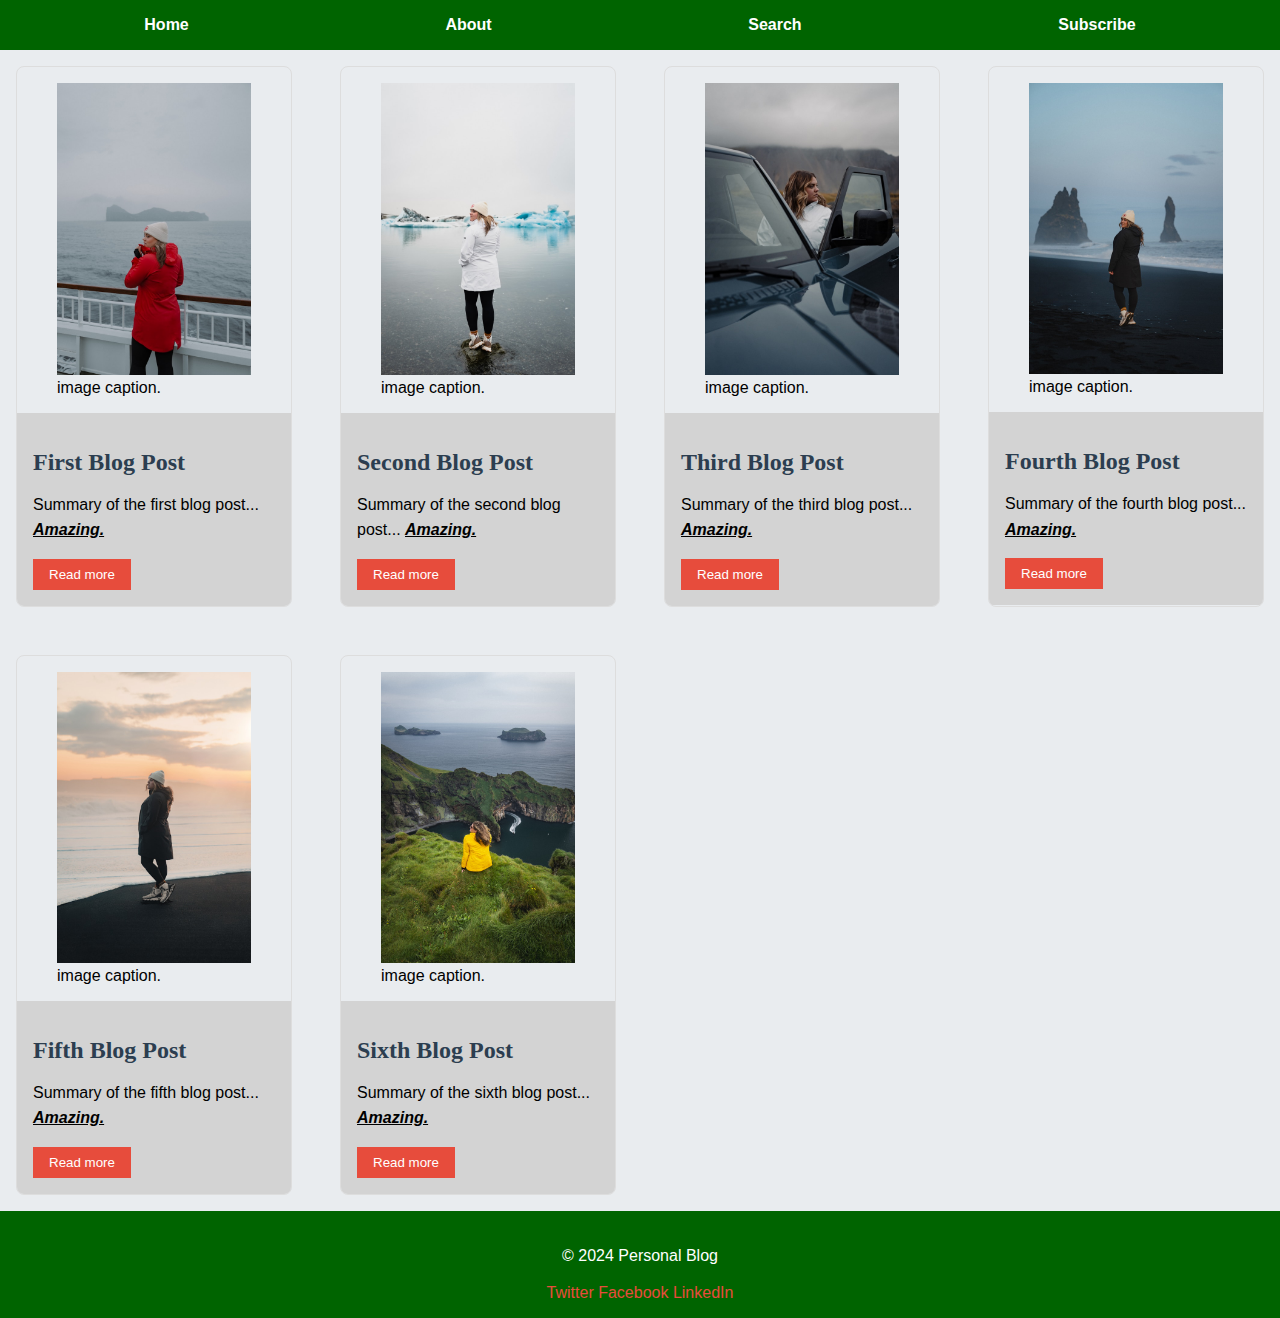
<file: index.html>
<!DOCTYPE html>
<html lang="en-GB">
<head>
    <meta charset="UTF-8">
    <meta name="viewport" content="width=device-width, initial-scale=1.0">
    <title>Personal Blog</title>
    <link rel="stylesheet" href="styles/main.css">
</head>
<body>
    <header>
        <nav>
            <ul>
                <li><a href="index.html">Home</a></li>
                <li><a href="#">About</a></li>
                <li><a href="#">Search</a></li>
                <li><a href="#">Subscribe</a></li>
            </ul>
        </nav>
    </header>

    <main>
        <section class="blog-cards" id="blog-posts">
            <!-- First Blog Post Preview -->
            <article class="card">
                <figure>
                    <img src="assets/image1.jpg" alt="First Blog Post Image">
                    <figcaption>image caption.</figcaption>
                </figure>
                <div class="card-content">
                    <h2>First Blog Post</h2>
                    <p>Summary of the first blog post... <span style="font-weight:bold; font-style:italic; text-decoration:underline;">Amazing.</span></p>
                    <button onclick="location.href='blog-post.html#post1';">Read more</button>
                </div>
            </article>

            <!-- Second Blog Post Preview -->
            <article class="card">
                <figure>
                    <img src="assets/image2.jpg" alt="Second Blog Post Image">
                    <figcaption>image caption.</figcaption>
                </figure>
                <div class="card-content">
                    <h2>Second Blog Post</h2>
                    <p>Summary of the second blog post... <span style="font-weight:bold; font-style:italic; text-decoration:underline;">Amazing.</span></p>
                    <button onclick="location.href='blog-post.html#post2';">Read more</button>
                </div>
            </article>

            <!-- Third Blog Post Preview -->
            <article class="card">
                <figure>
                    <img src="assets/image3.jpg" alt="Third Blog Post Image">
                    <figcaption>image caption.</figcaption>
                </figure>
                <div class="card-content">
                    <h2>Third Blog Post</h2>
                    <p>Summary of the third blog post... <span style="font-weight:bold; font-style:italic; text-decoration:underline;">Amazing.</span></p>
                    <button onclick="location.href='blog-post.html#post3';">Read more</button>
                </div>
            </article>

            <!-- Fourth Blog Post Preview -->
            <article class="card">
                <figure>
                    <img src="assets/image4.jpg" alt="Fourth Blog Post Image">
                    <figcaption>image caption.</figcaption>
                </figure>
                <div class="card-content">
                    <h2>Fourth Blog Post</h2>
                    <p>Summary of the fourth blog post... <span style="font-weight:bold; font-style:italic; text-decoration:underline;">Amazing.</span></p>
                    <button onclick="location.href='blog-post.html#post4';">Read more</button>
                </div>
            </article>

            <!-- Fifth Blog Post Preview -->
            <article class="card">
                <figure>
                    <img src="assets/image5.jpg" alt="Fifth Blog Post Image">
                    <figcaption>image caption.</figcaption>
                </figure>
                <div class="card-content">
                    <h2>Fifth Blog Post</h2>
                    <p>Summary of the fifth blog post... <span style="font-weight:bold; font-style:italic; text-decoration:underline;">Amazing.</span></p>
                    <button onclick="location.href='blog-post.html#post5';">Read more</button>
                </div>
            </article>

            <!-- Sixth Blog Post Preview -->
            <article class="card">
                <figure>
                    <img src="assets/image6.jpg" alt="Sixth Blog Post Image">
                    <figcaption>image caption.</figcaption>
                </figure>
                <div class="card-content">
                    <h2>Sixth Blog Post</h2>
                    <p>Summary of the sixth blog post... <span style="font-weight:bold; font-style:italic; text-decoration:underline;">Amazing.</span></p>
                    <button onclick="location.href='blog-post.html#post6';">Read more</button>
                </div>
            </article>
        </section>
    </main>

    <footer>
        <p>&copy; 2024 Personal Blog</p>
        <div class="social">
            <a href="#">Twitter</a>
            <a href="#">Facebook</a>
            <a href="#">LinkedIn</a>
        </div>
    </footer>
</body>
</html>
</file>
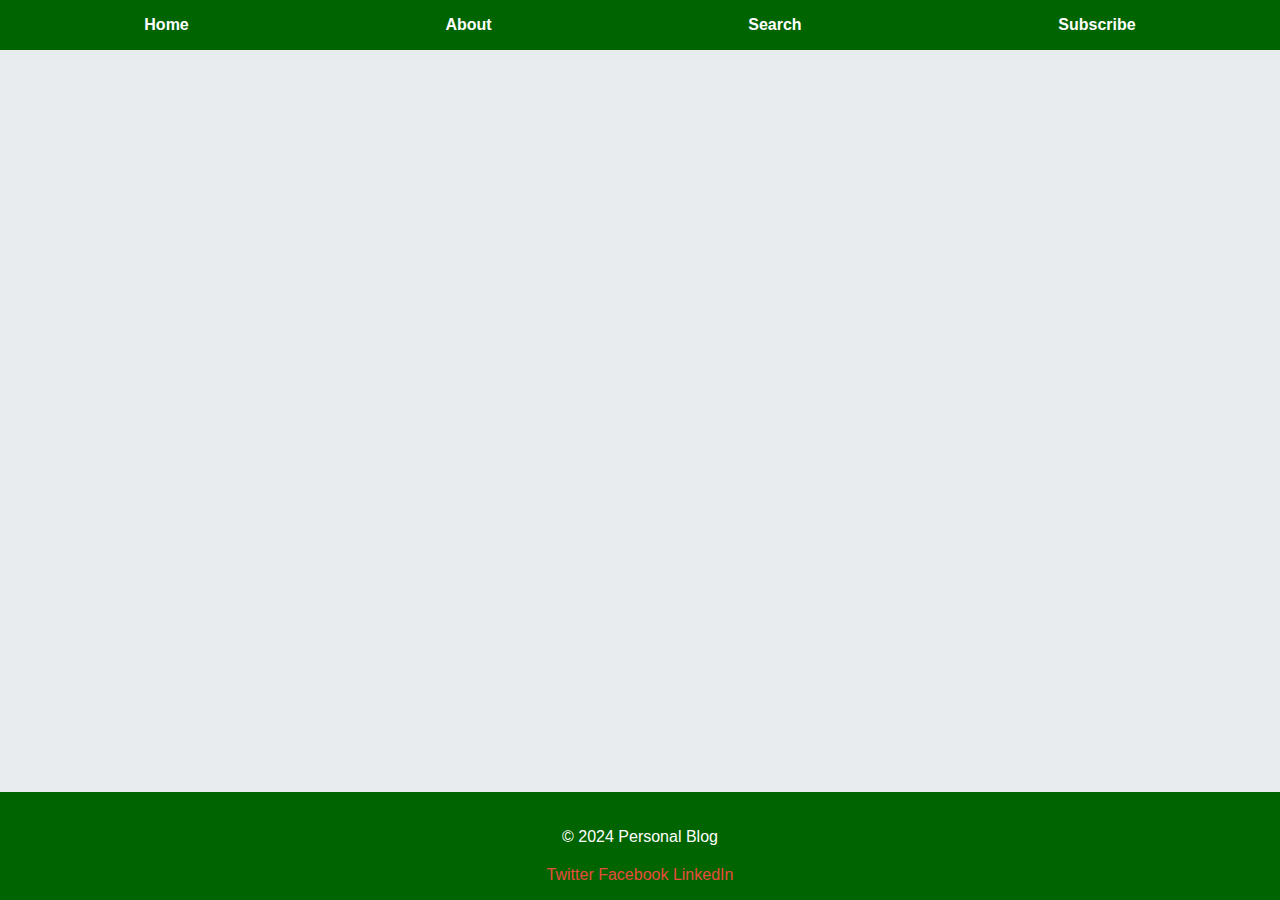
<file: blog-post.html>
<!DOCTYPE html>
<html lang="en-GB">
<head>
    <meta charset="UTF-8">
    <meta name="viewport" content="width=device-width, initial-scale=1.0">
    <title>Blog Post</title>
    <link rel="stylesheet" href="styles/main.css">
</head>
<body>
    <header>
        <nav>
            <ul>
                <li><a href="index.html">Home</a></li>
                <li><a href="#">About</a></li>
                <li><a href="#">Search</a></li>
                <li><a href="#">Subscribe</a></li>
            </ul>
        </nav>
    </header>

    <main>
        <!-- First Blog Post -->
        <section id="post1" class="post-content">
            <h1>First Blog Post</h1>
            <p><strong>Author:</strong> Jane</p>
            <p><strong>Title:</strong> Senior Blogger</p>
            <p><strong>Current Company/School:</strong> Blogging World Ltd.</p>
            <img src="assets/image1.jpg" alt="First Blog Post Image">
            <p>This is the full content of the first blog post. </p>
        </section>

        <!-- Second Blog Post -->
        <section id="post2" class="post-content">
            <h1>Second Blog Post</h1>
            <p><strong>Author:</strong> Jane</p>
            <p><strong>Title:</strong> Senior Blogger</p>
            <p><strong>Current Company/School:</strong> Blogging World Ltd.</p>
            <img src="assets/image2.jpg" alt="Second Blog Post Image">
            <p>This is the full content of the second blog post. </p>
        </section>

        <!-- Third Blog Post -->
        <section id="post3" class="post-content">
            <h1>Third Blog Post</h1>
            <p><strong>Author:</strong> Jane</p>
            <p><strong>Title:</strong> Senior Blogger</p>
            <p><strong>Current Company/School:</strong> Blogging World Ltd.</p>
            <img src="assets/image3.jpg" alt="Third Blog Post Image">
            <p>This is the full content of the third blog post. </p>
        </section>

        <!-- Fourth Blog Post -->
        <section id="post4" class="post-content">
            <h1>Fourth Blog Post</h1>
            <p><strong>Author:</strong> Jane</p>
            <p><strong>Title:</strong> Senior Blogger</p>
            <p><strong>Current Company/School:</strong> Blogging World Ltd.</p>
            <img src="assets/image4.jpg" alt="Fourth Blog Post Image">
            <p>This is the full content of the fourth blog post. </p>
        </section>

        <!-- Fifth Blog Post -->
        <section id="post5" class="post-content">
            <h1>Fifth Blog Post</h1>
            <p><strong>Author:</strong> Jane</p>
            <p><strong>Title:</strong> Senior Blogger</p>
            <p><strong>Current Company/School:</strong> Blogging World Ltd.</p>
            <img src="assets/image5.jpg" alt="Fifth Blog Post Image">
            <p>This is the full content of the fifth blog post. </p>
        </section>

        <!-- Sixth Blog Post -->
        <section id="post6" class="post-content">
            <h1>Sixth Blog Post</h1>
            <p><strong>Author:</strong> Jane</p>
            <p><strong>Title:</strong> Senior Blogger</p>
            <p><strong>Current Company/School:</strong> Blogging World Ltd.</p>
            <img src="assets/image6.jpg" alt="Sixth Blog Post Image">
            <p>This is the full content of the sixth blog post. </p>
        </section>
    </main>

    <footer>
        <p>&copy; 2024 Personal Blog</p>
        <div class="social">
            <a href="#">Twitter</a>
            <a href="#">Facebook</a>
            <a href="#">LinkedIn</a>
        </div>
    </footer>
</body>
</html>
</file>
<file: styles/main.css>
@import url('typography.css');
@import url('layout.css');
@import url('colors.css');

/* Base style */
html,
body {
    height: 100%;
    margin: 0;
}

body {
    display: flex;
    flex-direction: column;
    font-family: Arial, sans-serif;
    background-color: var(--background-color);
}

header {
    background-color: var(--primary-color);
    padding: 1rem;
}

header ul {
    display: flex;
    justify-content: space-around;
    list-style-type: none;
    padding: 0;
    margin: 0;
}

header ul li a {
    color: white;
    text-decoration: none;
    font-weight: bold;
}

main {
    flex: 1;
}

footer {
    background-color: var(--primary-color);
    color: white;
    text-align: center;
    padding: 1rem;
}

.card {
    display: flex;
    flex-direction: column;
    margin: 1rem;
    border: 1px solid #ddd;
    border-radius: 8px;
    overflow: hidden;
}

.card img {
    width: 100%;
    height: auto;
}

.card-content {
    padding: 1rem;
}

.button {
    display: inline-block;
    padding: 0.5rem 1rem;
    color: white;
    background-color: var(--accent-color);
    text-decoration: none;
    border-radius: 5px;
}

.button:hover {
    background-color: var(--secondary-color);
}

/* Hide all sections by default */
section.post-content {
    display: none;
}

/* Show the section that matches the ID in the URL */
section:target {
    display: block;
}

/* Style for the blog images */
.post-content img {
    width: 50%;
    height: auto;
    margin-bottom: 20px;
}
</file>
